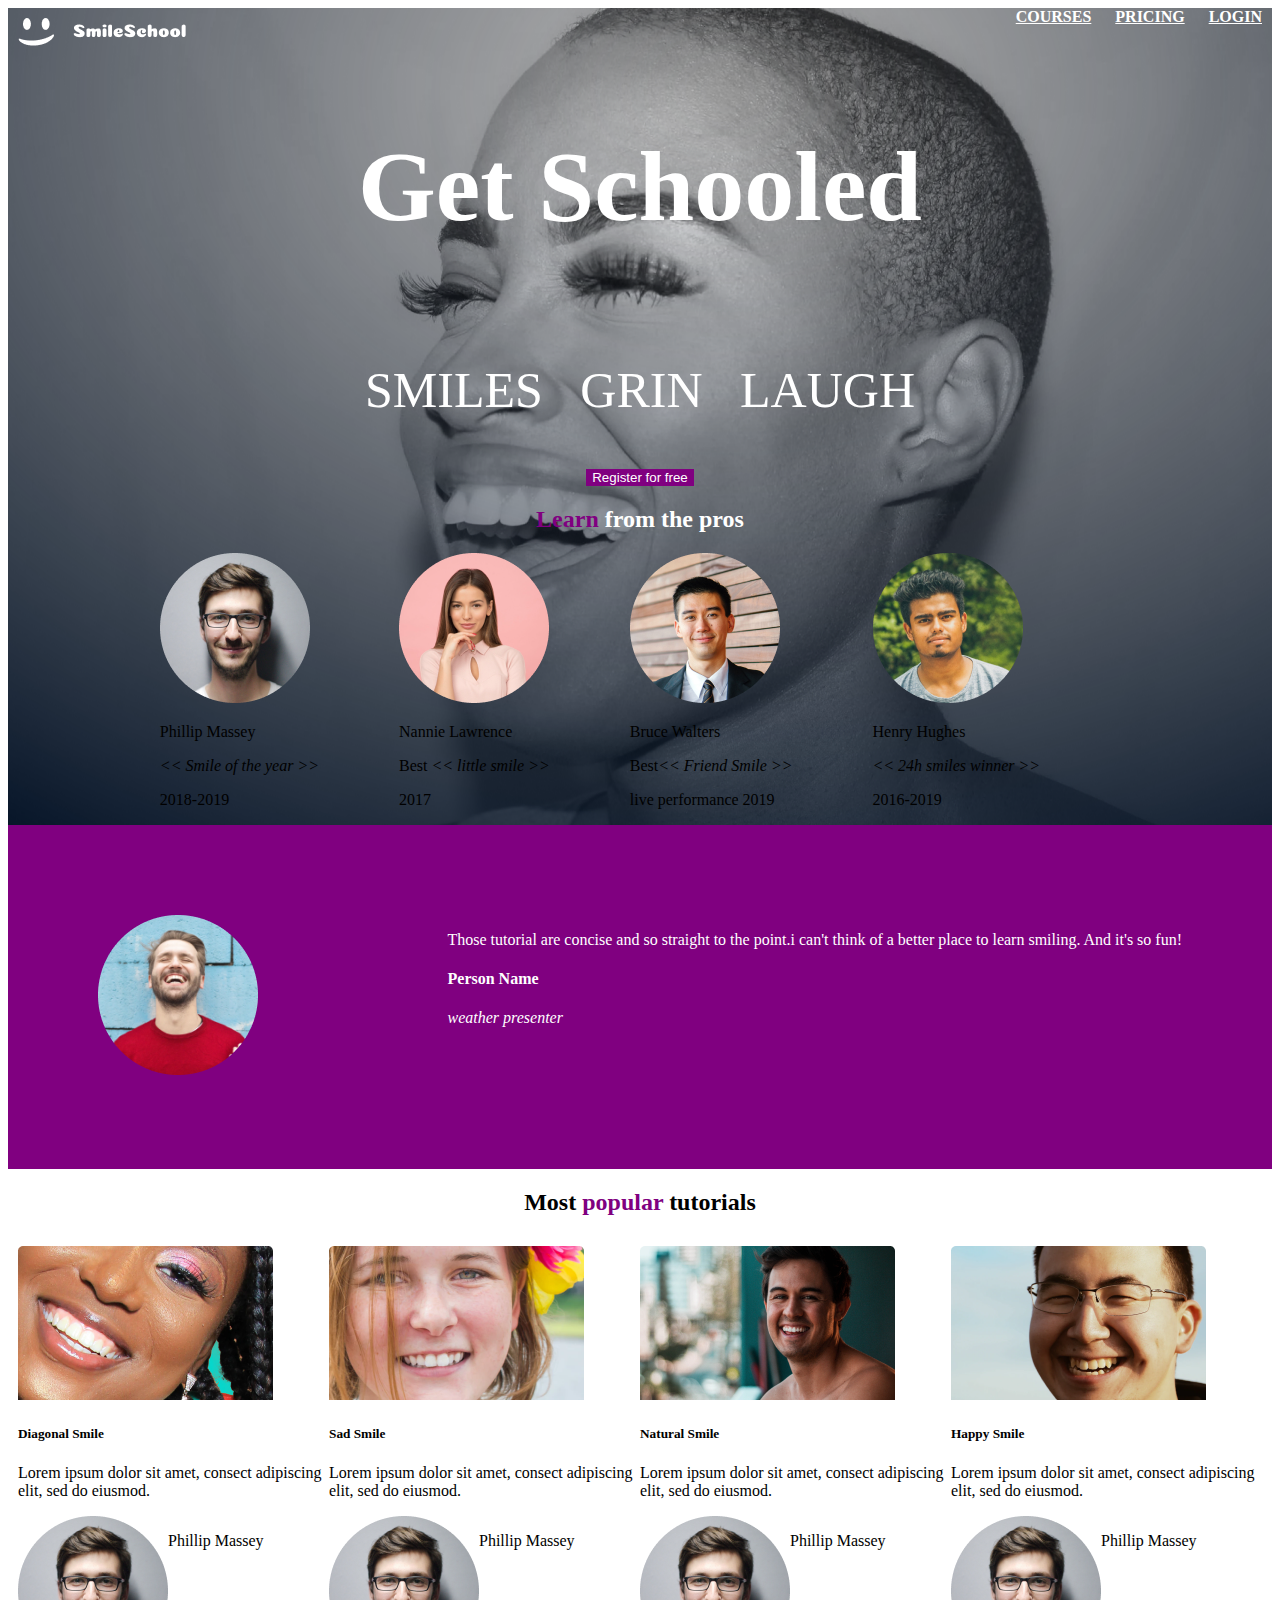
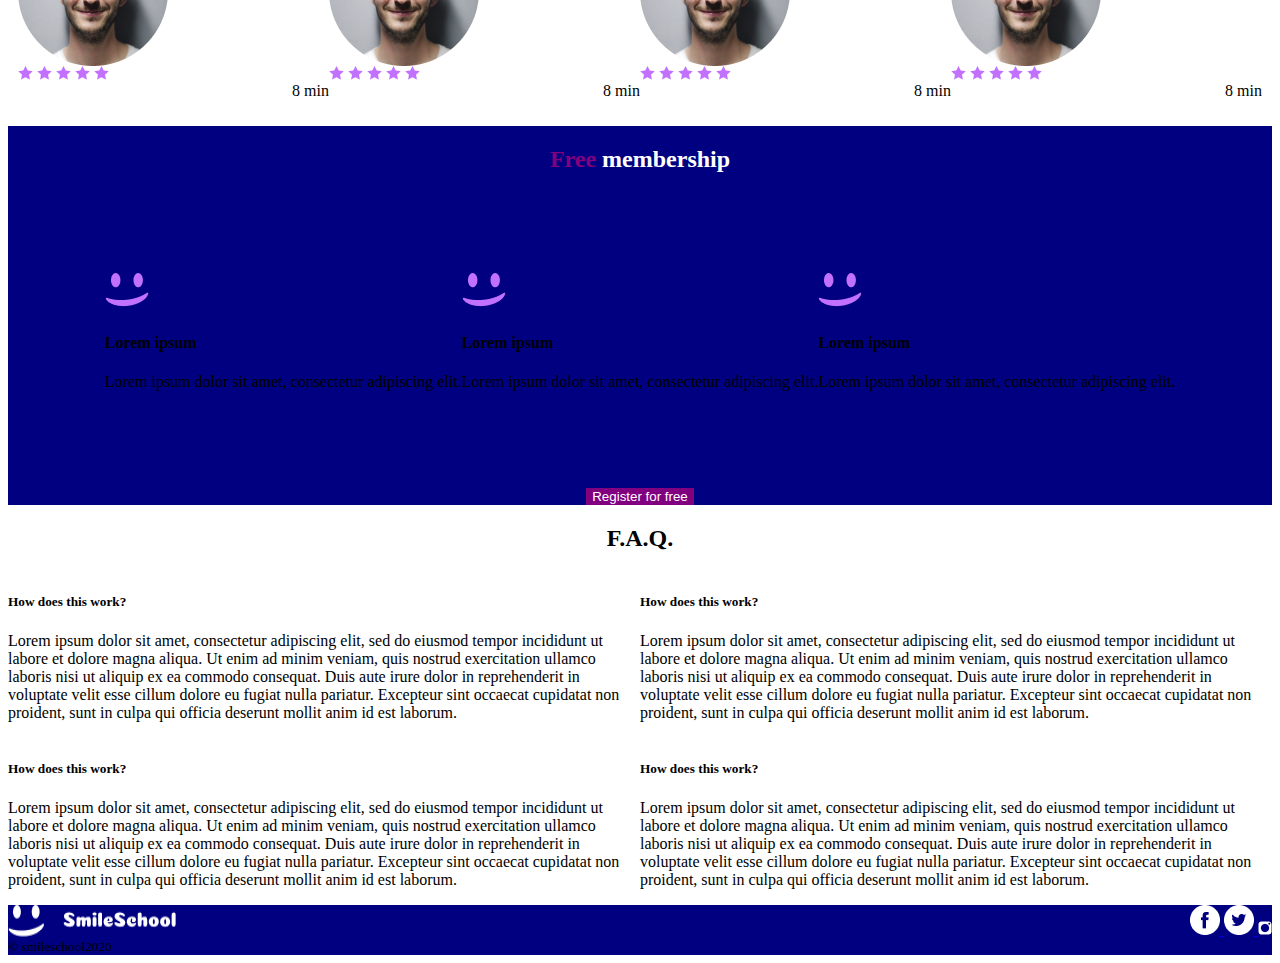
<file: css_advanced/index.html>
<!DOCTYPE html>
<html lang="zxx">
    <head>
        <meta charset="utf-8">
        <title> Get Schooled</title>
        <link rel="stylesheet" href="styles.css">
    </head>
    <body>
      <div class="banner">
        <header class="header">
            <!-- logo -->
            <div class="logo">
                <img src="../IMAGES/logo.png" alt="logo">
            </div>
            <!-- end of logo -->
            <!-- navigation link elements -->
            <nav class="nav-item">
                <a href="#">COURSES</a>
                <a href="#">PRICING</a>
                <a href="#">LOGIN</a>
            </nav>
            <!-- end of navigation link elements -->
        </header> 
            <section>
                <!-- first block elements -->
                <div class="main">
                    <!-- title website -->
                    <h1>Get Schooled</h1>
                    <!-- end of the title website-->
                     <div>
                        <p>SMILES&nbsp;&nbsp;&nbsp;GRIN&nbsp;&nbsp;&nbsp;LAUGH</p>
                     </div>
                    <button type="button">Register for free</button>
                </div> 
                <!-- end of first block --> 
                <!-- second block elements -->
                <div>
                    <h2 class="pros">
                        <span class="purple">Learn</span>
                        <span class="white">from the pros</span>
                    </h2>
                 <div class="award">   
                    <!--content 1 -->
                    <div class="Phillip">
                        <img src="../IMAGES/Phillip.png" alt="img1">
                        <p>Phillip Massey</p>
                        <p> <em><< Smile of the year >></em></p>
                        <p>2018-2019</p>
                    </div>
                    <!-- end of content 1 -->
                    <!-- content 2 -->
                    <div class="Nannie">
                        <img src="../IMAGES/Nannie.png" alt="img2">
                        <p>Nannie Lawrence</p>
                        <p>Best <em><< little smile >></em></p>
                        <p>2017</p>
                    </div>
                    <!-- end of content 2-->
                    <!-- content 3 -->
                    <div class="Bruce">
                        <img src="../IMAGES/Bruce.png" alt="img3">
                        <p>Bruce Walters</p>
                        <p>Best<em><< Friend Smile >></em></p>
                        <p>live performance 2019</p>
                    </div>
                    <!-- end of content 3 -->
                    <!-- content 4 -->
                    <div class="Henry">
                        <img src="../IMAGES/Henry.png" alt="img4">
                        <p>Henry Hughes</p>
                        <p><em><< 24h smiles winner >></em></p>
                        <p>2016-2019</p>
                    </div>
                    <!-- end of content 4 -->
                 </div>
                </div>
                <!-- end of second block -->
            </section>
         </div>  
            <section >
                <div class="testimonial">
                    <div>
                        <img src="../IMAGES/Weatherpresenter.png" alt="img5">
                    </div>
                    <div class="feedback">
                        <p>Those tutorial are concise and so straight to the point.i can't think of a better place to learn smiling. And it's so fun!</p>
                        <h4>Person Name</h4>
                        <p><i>weather presenter</i></p>
                    </div>
                </div>
            </section>
            <!-- start of section -->
         <section>  
                 <div>
                  <h2 class="tutorial-heading">
                    <span class="black">Most</span>
                    <span class="purple">popular</span>
                    <span class="black">tutorials</span>
                  </h2>
                 </div>
                 <div class="tutorial">
                     <!--Start of Diagnol Smile--> 
                       <div>
                         <img src="../IMAGES/Diagonalsmile.png" alt="Diagonalsmile">
                         <h5>Diagonal Smile</h5>
                         <p>Lorem ipsum dolor sit amet, consect adipiscing elit, sed do eiusmod.</p>
                         <div class="Massey">
                            <img src="../IMAGES/Phillip.png" alt="img1">
                            <p>Phillip Massey</p>
                         </div>
                         <div class="rating">
                            <div>
                                <img src="../IMAGES/Star_1.png" alt="Rating">
                                <img src="../IMAGES/Star_1.png" alt="Rating">
                                <img src="../IMAGES/Star_1.png" alt="Rating">
                                <img src="../IMAGES/Star_1.png" alt="Rating">
                                <img src="../IMAGES/Star_1.png" alt="Rating">
                            </div>
                            <p>8 min</p>
                        </div>    
                     </div>
                     <!--Start of Sad Smile-->
                     <div>
                        <img src="../IMAGES/Sadsmile.png" alt="Sadsmile">
                        <h5>Sad Smile</h5>
                        <p>Lorem ipsum dolor sit amet, consect adipiscing elit, sed do eiusmod.</p>
                        <div  class="Massey">
                            <img src="../IMAGES/Phillip.png" alt="img1">
                            <p>Phillip Massey</p>
                        </div>
                        <div class="rating">
                            <div>
                                <img src="../IMAGES/Star_1.png" alt="Rating">
                                <img src="../IMAGES/Star_1.png" alt="Rating">
                                <img src="../IMAGES/Star_1.png" alt="Rating">
                                <img src="../IMAGES/Star_1.png" alt="Rating">
                                <img src="../IMAGES/Star_1.png" alt="Rating">
                            </div>
                            <p>8 min</p>
                        </div> 
                     </div>
                     <!--Start of Natural Smile--> 
                     <div>
                        <img src="../IMAGES/Naturalsmile.png" alt="Naturalsmile">
                        <h5>Natural Smile</h5>
                        <p>Lorem ipsum dolor sit amet, consect adipiscing elit, sed do eiusmod.</p>
                        <div  class="Massey">
                            <img src="../IMAGES/Phillip.png" alt="img1">
                            <p>Phillip Massey</p>
                        </div>
                        <div class="rating">
                            <div>
                                <img src="../IMAGES/Star_1.png" alt="Rating">
                                <img src="../IMAGES/Star_1.png" alt="Rating">
                                <img src="../IMAGES/Star_1.png" alt="Rating">
                                <img src="../IMAGES/Star_1.png" alt="Rating">
                                <img src="../IMAGES/Star_1.png" alt="Rating">
                            </div>
                            <p>8 min</p>
                        </div> 
                     </div> 
                     <!--Start of Sad Smile-->   
                     <div>
                            <img src="../IMAGES/Happysmile.png" alt="Happysmile">
                            <h5>Happy Smile</h5>
                            <p>Lorem ipsum dolor sit amet, consect adipiscing elit, sed do eiusmod.</p>
                            <div  class="Massey">
                                <img src="../IMAGES/Phillip.png" alt="img1">
                                <p>Phillip Massey</p>
                            </div>
                            <div class="rating">
                                <div>
                                    <img src="../IMAGES/Star_1.png" alt="Rating">
                                    <img src="../IMAGES/Star_1.png" alt="Rating">
                                    <img src="../IMAGES/Star_1.png" alt="Rating">
                                    <img src="../IMAGES/Star_1.png" alt="Rating">
                                    <img src="../IMAGES/Star_1.png" alt="Rating">
                                </div>
                                <p>8 min</p>
                            </div> 
                        </div>
                 </div>
         </section>
            <!-- end of section-->
            <section>
              <div class="free-membership">
                <h2 class="membership-heading">
                    <span class="purple">Free</span>
                    <span class="white">membership</span>
                </h2>
                <div class="smiley">
                    <div>
                        <img src="../IMAGES/smile.png" alt="logo">
                        <h4>Lorem ipsum</h4>
                        <p>Lorem ipsum dolor sit amet, consectetur adipiscing elit.</p>
                    </div>
                    <div>
                        <img src="../IMAGES/smile.png" alt="logo">
                        <h4>Lorem ipsum</h4>
                        <p>Lorem ipsum dolor sit amet, consectetur adipiscing elit.</p>
                    </div>
                    <div>
                        <img src="../IMAGES/smile.png" alt="logo">
                        <h4>Lorem ipsum</h4>
                        <p>Lorem ipsum dolor sit amet, consectetur adipiscing elit.</p>
                    </div>                     
                </div>
                <div class="button">
                 <button type="button">Register for free</button>
                </div>
              </div>
            </section>
            <section>
                <h2>F.A.Q.</h2>
                <div>
                    <div class="FAQ">
                        <div>
                            <h5>How does this work?</h5>
                            <p>Lorem ipsum dolor sit amet, consectetur adipiscing elit, sed do eiusmod tempor incididunt ut labore et dolore magna aliqua. Ut enim ad minim veniam, quis nostrud exercitation ullamco laboris nisi ut aliquip ex ea commodo consequat. Duis aute irure dolor in reprehenderit in voluptate velit esse cillum dolore eu fugiat nulla pariatur. Excepteur sint occaecat cupidatat non proident, sunt in culpa qui officia deserunt mollit anim id est laborum.</p>
                        </div>
                        <div>
                            <h5>How does this work?</h5>
                            <p>Lorem ipsum dolor sit amet, consectetur adipiscing elit, sed do eiusmod tempor incididunt ut labore et dolore magna aliqua. Ut enim ad minim veniam, quis nostrud exercitation ullamco laboris nisi ut aliquip ex ea commodo consequat. Duis aute irure dolor in reprehenderit in voluptate velit esse cillum dolore eu fugiat nulla pariatur. Excepteur sint occaecat cupidatat non proident, sunt in culpa qui officia deserunt mollit anim id est laborum.</p>
                        </div>
                    </div>
                    <div class="FAQ">
                        <div>
                            <h5>How does this work?</h5>
                            <p>Lorem ipsum dolor sit amet, consectetur adipiscing elit, sed do eiusmod tempor incididunt ut labore et dolore magna aliqua. Ut enim ad minim veniam, quis nostrud exercitation ullamco laboris nisi ut aliquip ex ea commodo consequat. Duis aute irure dolor in reprehenderit in voluptate velit esse cillum dolore eu fugiat nulla pariatur. Excepteur sint occaecat cupidatat non proident, sunt in culpa qui officia deserunt mollit anim id est laborum.</p>
                        </div>
                        <div>
                            <h5>How does this work?</h5>
                            <p>Lorem ipsum dolor sit amet, consectetur adipiscing elit, sed do eiusmod tempor incididunt ut labore et dolore magna aliqua. Ut enim ad minim veniam, quis nostrud exercitation ullamco laboris nisi ut aliquip ex ea commodo consequat. Duis aute irure dolor in reprehenderit in voluptate velit esse cillum dolore eu fugiat nulla pariatur. Excepteur sint occaecat cupidatat non proident, sunt in culpa qui officia deserunt mollit anim id est laborum.</p>
                        </div>
                    </div>
                </div>
            </section>
        <footer>   
         <div class="footer">
            <div class="contact-us">
                <img src="../IMAGES/logo.png" alt="logo">
                <nav>
                    <a href="#"> <img src="../IMAGES/Facebook.png" alt="facebook"> </a>
                    <a href="#"> <img src="../IMAGES/Twitter.png" alt="twitter"> </a>
                    <a href="#"> <img src="../IMAGES/Instagram.png" alt="instagram"> </a>
                </nav>
            </div>
            <small class="small">
                &copy; smileschool2020
            </small>
        </div>
        </footer>
    </body>
</html>
</file>
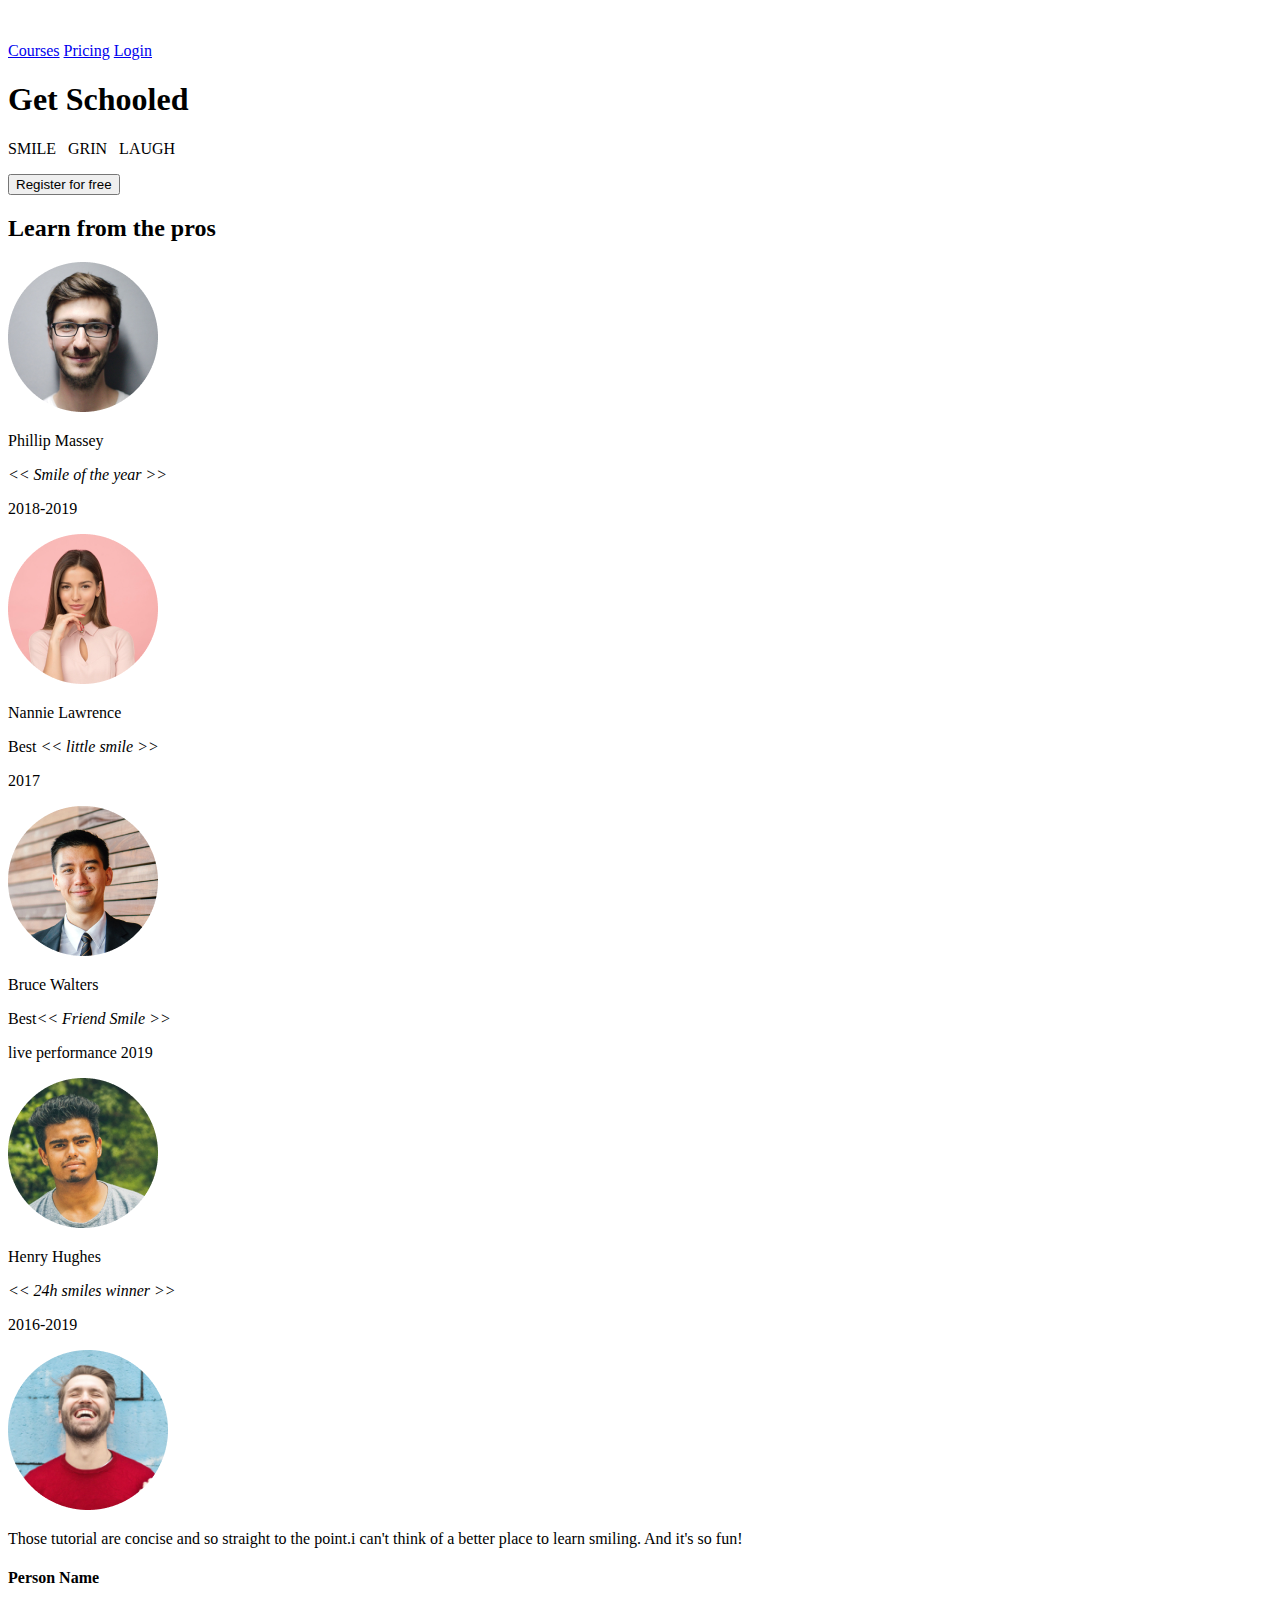
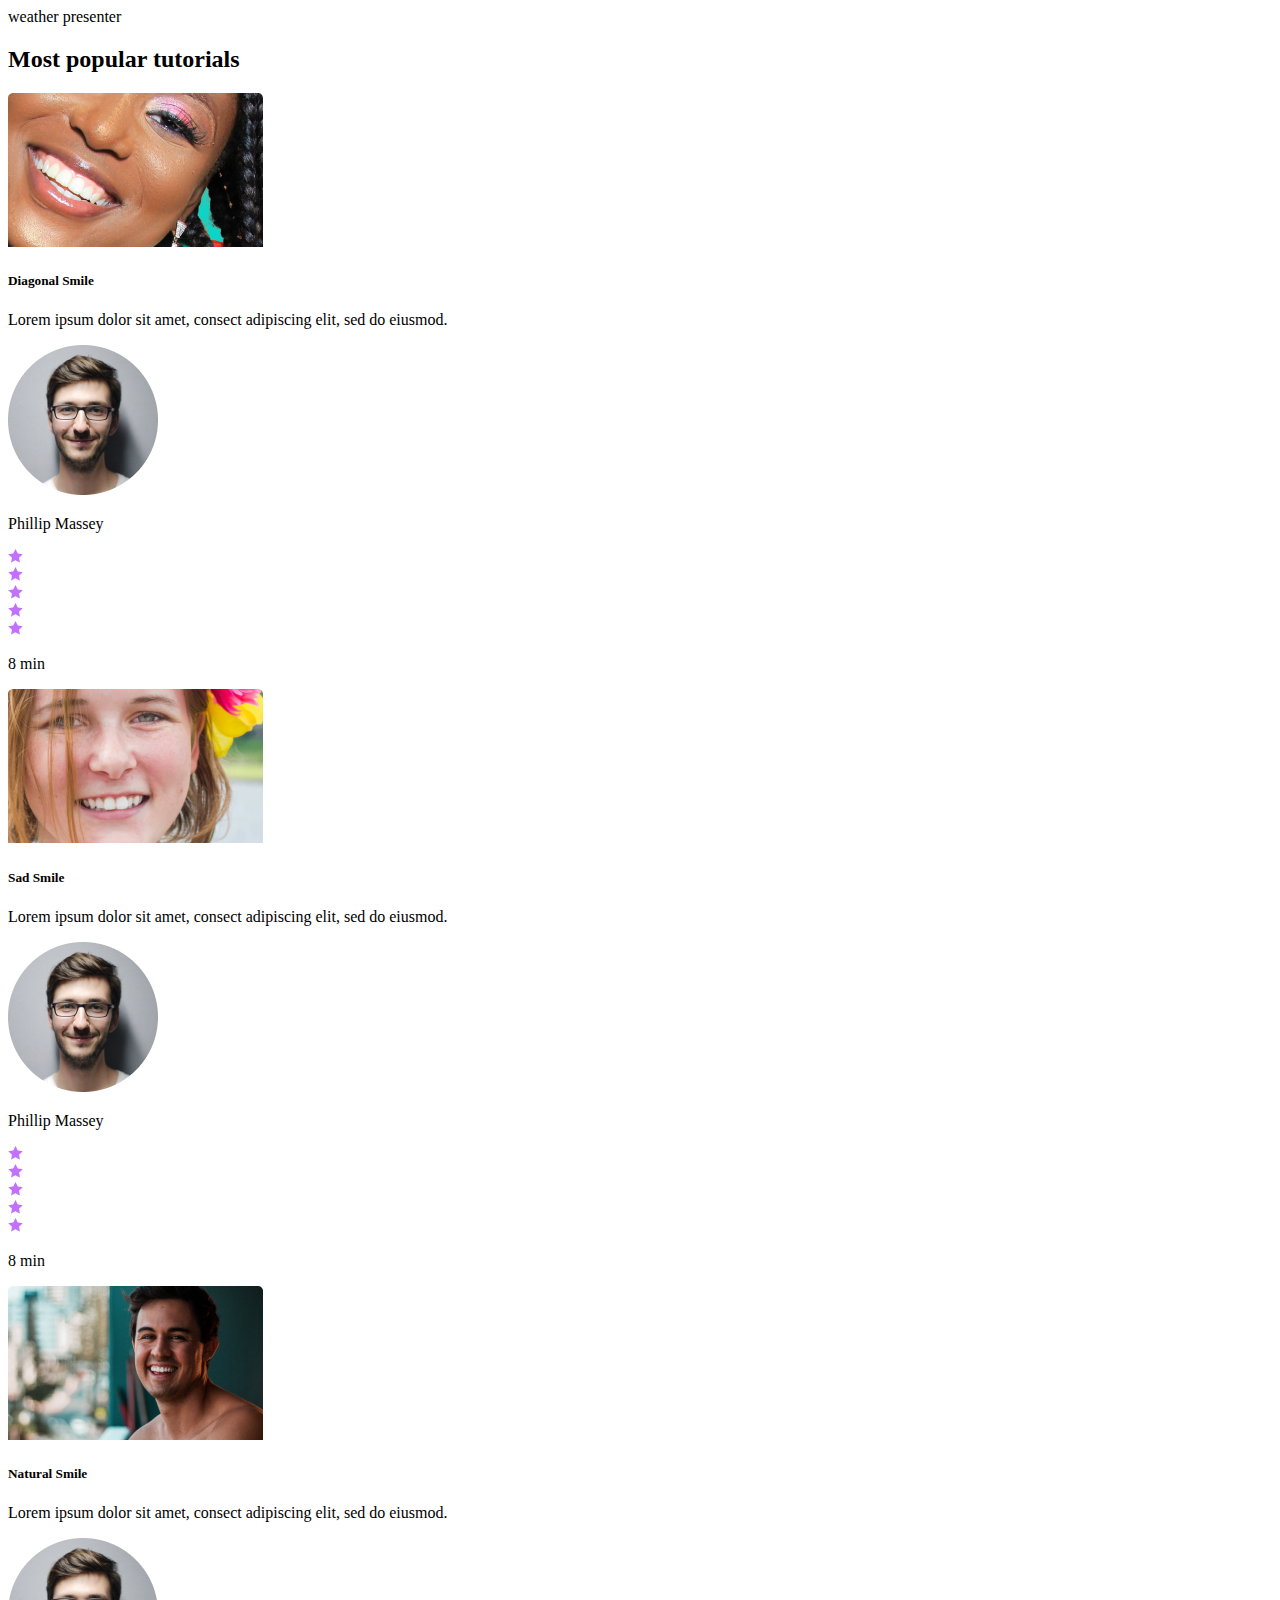
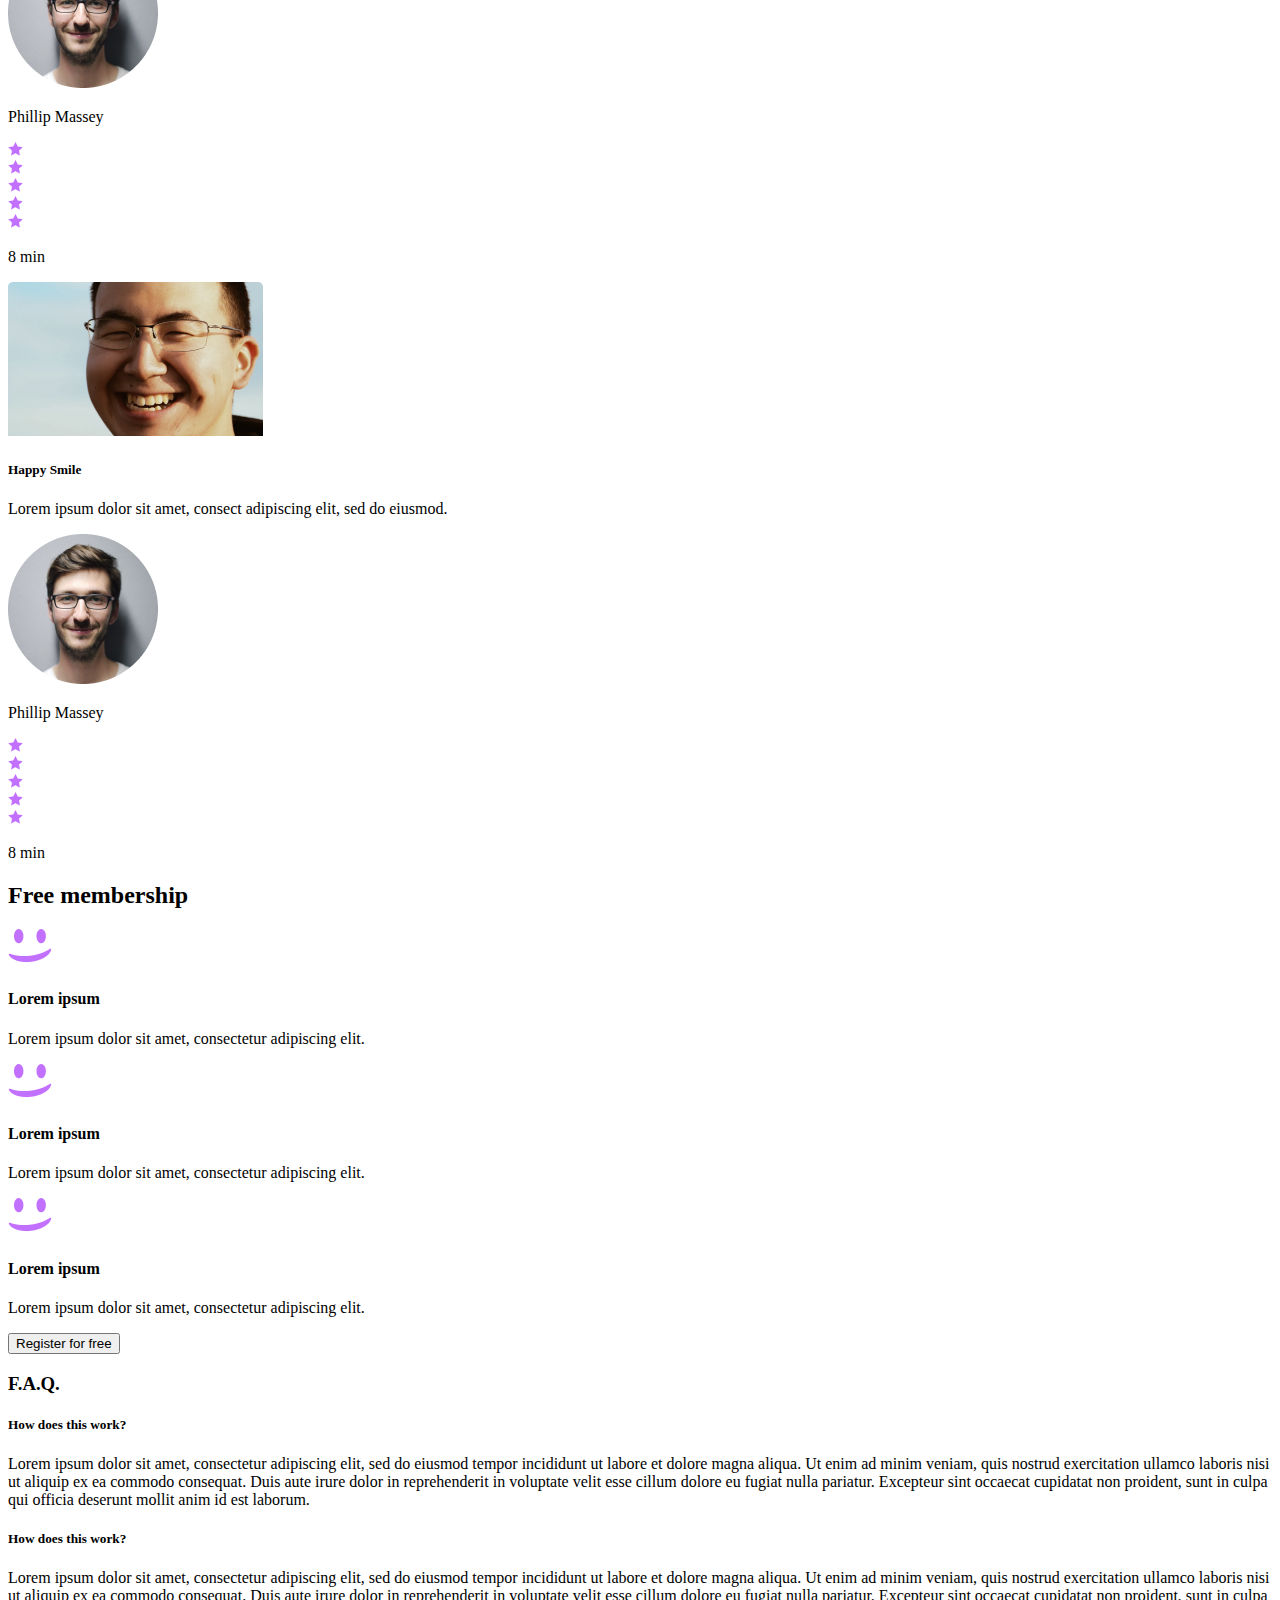
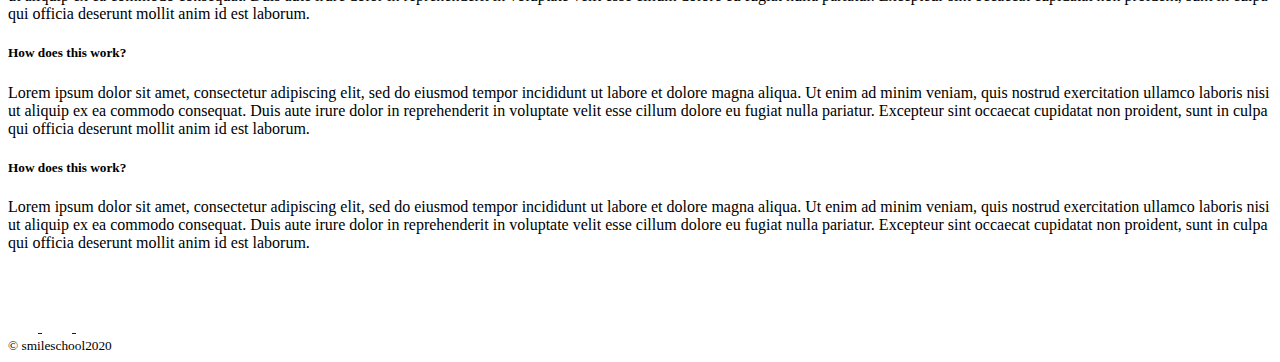
<file: html_advanced/index.html>
<!DOCTYPE html>
<html lang="zxx">
    <head>
        <meta charset="utf-8">
        <title> Get Schooled</title>
    </head>
    <body>
        <header>
            <!-- logo -->
            <div class="logo">
                <img src="../IMAGES/logo.png" alt="logo">
            </div>
            <!-- end of logo -->
            <!-- navigation link elements -->
            <nav>
                <a href="#">Courses</a>
                <a href="#">Pricing</a>
                <a href="#">Login</a>
            </nav>
            <!-- end of navigation link elements -->
        </header> 
        <main>
            <section>
                <!-- first block elements -->
                <div>
                    <!-- title website -->
                    <h1>Get Schooled</h1>
                    <!-- end of the title website-->
                     <div>
                        <p>SMILE&nbsp;&nbsp;&nbsp;GRIN&nbsp;&nbsp;&nbsp;LAUGH</p>
                     </div>
                    <button type="button">Register for free</button>
                </div> 
                <!-- end of first block --> 
                <!-- second block elements -->
                <div>
                    <h2>Learn from the pros</h2>
                    <!--content 1 -->
                    <div>
                        <img src="../IMAGES/Phillip.png" alt="img1">
                        <p>Phillip Massey</p>
                        <p> <em><< Smile of the year >></em></p>
                        <p>2018-2019</p>
                    </div>
                    <!-- end of content 1 -->
                    <!-- content 2 -->
                    <div>
                        <img src="../IMAGES/Nannie.png" alt="img2">
                        <p>Nannie Lawrence</p>
                        <p>Best <em><< little smile >></em></p>
                        <p>2017</p>
                    </div>
                    <!-- end of content 2-->
                    <!-- content 3 -->
                    <div>
                        <img src="../IMAGES/Bruce.png" alt="img3">
                        <p>Bruce Walters</p>
                        <p>Best<em><< Friend Smile >></em></p>
                        <p>live performance 2019</p>
                    </div>
                    <!-- end of content 3 -->
                    <!-- content 4 -->
                    <div>
                        <img src="../IMAGES/Henry.png" alt="img4">
                        <p>Henry Hughes</p>
                        <p><em><< 24h smiles winner >></em></p>
                        <p>2016-2019</p>
                    </div>
                    <!-- end of content 4 -->
                </div>
                <!-- end of second block -->
            </section>
            <section>
                <div>
                    <div>
                        <img src="../IMAGES/Weatherpresenter.png" alt="img5">
                    </div>
                    <div>
                        <p>Those tutorial are concise and so straight to the point.i can't think of a better place to learn smiling. And it's so fun!</p>
                        <h4>Person Name</h4>
                        <p>weather presenter</p>
                    </div>
                </div>
            </section>
            <!-- start of section -->
            <section>
                <h2>Most popular tutorials</h2>
                    <div>
                        <img src="../IMAGES/Diagonalsmile.png" alt="Diagonalsmile">
                        <h5>Diagonal Smile</h5>
                        <p>Lorem ipsum dolor sit amet, consect adipiscing elit, sed do eiusmod.</p>
                        <div>
                            <img src="../IMAGES/Phillip.png" alt="img1">
                            <p>Phillip Massey</p>
                        </div>
                        <div>
                            <div>
                                <img src="../IMAGES/Star_1.png" alt="Rating">
                            </div>
                            <div>
                                <img src="../IMAGES/Star_1.png" alt="Rating">
                            </div>
                            <div>
                                <img src="../IMAGES/Star_1.png" alt="Rating">
                            </div>
                            <div>
                                <img src="../IMAGES/Star_1.png" alt="Rating">
                            </div>
                            <div>
                                <img src="../IMAGES/Star_1.png" alt="Rating">
                            </div>
                            <p>8 min</p>
                        </div>      
                    </div>
                    <div>
                        <img src="../IMAGES/Sadsmile.png" alt="Sadsmile">
                        <h5>Sad Smile</h5>
                        <p>Lorem ipsum dolor sit amet, consect adipiscing elit, sed do eiusmod.</p>
                        <div>
                            <img src="../IMAGES/Phillip.png" alt="img1">
                            <p>Phillip Massey</p>
                        </div>
                        <div>
                            <div>
                                <img src="../IMAGES/Star_1.png" alt="Rating">
                            </div>
                            <div>
                                <img src="../IMAGES/Star_1.png" alt="Rating">
                            </div>
                            <div>
                                <img src="../IMAGES/Star_1.png" alt="Rating">
                            </div>
                            <div>
                                <img src="../IMAGES/Star_1.png" alt="Rating">
                            </div>
                            <div>
                                <img src="../IMAGES/Star_1.png" alt="Rating">
                            </div>
                            <p>8 min</p>
                        </div> 
                        <div>
                        <img src="../IMAGES/Naturalsmile.png" alt="Naturalsmile">
                        <h5>Natural Smile</h5>
                        <p>Lorem ipsum dolor sit amet, consect adipiscing elit, sed do eiusmod.</p>
                        <div>
                            <img src="../IMAGES/Phillip.png" alt="img1">
                            <p>Phillip Massey</p>
                        </div>
                        <div>
                            <div>
                                <img src="../IMAGES/Star_1.png" alt="Rating">
                            </div>
                            <div>
                                <img src="../IMAGES/Star_1.png" alt="Rating">
                            </div>
                            <div>
                                <img src="../IMAGES/Star_1.png" alt="Rating">
                            </div>
                            <div>
                                <img src="../IMAGES/Star_1.png" alt="Rating">
                            </div>
                            <div>
                                <img src="../IMAGES/Star_1.png" alt="Rating">
                            </div>
                            <p>8 min</p>
                        </div> 
                        <div>
                            <img src="../IMAGES/Happysmile.png" alt="Happysmile">
                            <h5>Happy Smile</h5>
                            <p>Lorem ipsum dolor sit amet, consect adipiscing elit, sed do eiusmod.</p>
                            <div>
                                <img src="../IMAGES/Phillip.png" alt="img1">
                                <p>Phillip Massey</p>
                            </div>
                            <div>
                                <div>
                                    <img src="../IMAGES/Star_1.png" alt="Rating">
                                </div>
                                <div>
                                    <img src="../IMAGES/Star_1.png" alt="Rating">
                                </div>
                                <div>
                                    <img src="../IMAGES/Star_1.png" alt="Rating">
                                </div>
                                <div>
                                    <img src="../IMAGES/Star_1.png" alt="Rating">
                                </div>
                                <div>
                                    <img src="../IMAGES/Star_1.png" alt="Rating">
                                </div>
                                <p>8 min</p>
                            </div> 
                        </div>
                    </div>
                </div>
            </section>
            <!-- end of section-->
            <section>
                <h2>Free membership</h2>
                <div>
                    <div>
                        <img src="../IMAGES/smile.png" alt="logo">
                        <h4>Lorem ipsum</h4>
                        <p>Lorem ipsum dolor sit amet, consectetur adipiscing elit.</p>
                    </div>
                    <div>
                        <img src="../IMAGES/smile.png" alt="logo">
                        <h4>Lorem ipsum</h4>
                        <p>Lorem ipsum dolor sit amet, consectetur adipiscing elit.</p>
                    </div>
                    <div>
                        <img src="../IMAGES/smile.png" alt="logo">
                        <h4>Lorem ipsum</h4>
                        <p>Lorem ipsum dolor sit amet, consectetur adipiscing elit.</p>
                    </div>                     
                </div>
                <button type="button">Register for free</button>
            </section>
            <section>
                <h3>F.A.Q.</h3>
                <div>
                    <div>
                        <div>
                            <h5>How does this work?</h5>
                            <p>Lorem ipsum dolor sit amet, consectetur adipiscing elit, sed do eiusmod tempor incididunt ut labore et dolore magna aliqua. Ut enim ad minim veniam, quis nostrud exercitation ullamco laboris nisi ut aliquip ex ea commodo consequat. Duis aute irure dolor in reprehenderit in voluptate velit esse cillum dolore eu fugiat nulla pariatur. Excepteur sint occaecat cupidatat non proident, sunt in culpa qui officia deserunt mollit anim id est laborum.</p>
                        </div>
                        <div>
                            <h5>How does this work?</h5>
                            <p>Lorem ipsum dolor sit amet, consectetur adipiscing elit, sed do eiusmod tempor incididunt ut labore et dolore magna aliqua. Ut enim ad minim veniam, quis nostrud exercitation ullamco laboris nisi ut aliquip ex ea commodo consequat. Duis aute irure dolor in reprehenderit in voluptate velit esse cillum dolore eu fugiat nulla pariatur. Excepteur sint occaecat cupidatat non proident, sunt in culpa qui officia deserunt mollit anim id est laborum.</p>
                        </div>
                    </div>
                    <div>
                        <div>
                            <h5>How does this work?</h5>
                            <p>Lorem ipsum dolor sit amet, consectetur adipiscing elit, sed do eiusmod tempor incididunt ut labore et dolore magna aliqua. Ut enim ad minim veniam, quis nostrud exercitation ullamco laboris nisi ut aliquip ex ea commodo consequat. Duis aute irure dolor in reprehenderit in voluptate velit esse cillum dolore eu fugiat nulla pariatur. Excepteur sint occaecat cupidatat non proident, sunt in culpa qui officia deserunt mollit anim id est laborum.</p>
                        </div>
                        <div>
                            <h5>How does this work?</h5>
                            <p>Lorem ipsum dolor sit amet, consectetur adipiscing elit, sed do eiusmod tempor incididunt ut labore et dolore magna aliqua. Ut enim ad minim veniam, quis nostrud exercitation ullamco laboris nisi ut aliquip ex ea commodo consequat. Duis aute irure dolor in reprehenderit in voluptate velit esse cillum dolore eu fugiat nulla pariatur. Excepteur sint occaecat cupidatat non proident, sunt in culpa qui officia deserunt mollit anim id est laborum.</p>
                        </div>
                    </div>
                </div>
            </section>
        </main>  
        <footer>
            <div>
                <img src="../IMAGES/logo.png" alt="logo">
                <nav>
                    <a href="#"> <img src="../IMAGES/Facebook.png" alt="facebook"> </a>
                    <a href="#"> <img src="../IMAGES/Twitter.png" alt="twitter"> </a>
                    <a href="#"> <img src="../IMAGES/Instagram.png" alt="instagram"> </a>
                </nav>
            </div>
            <small>&copy; smileschool2020</small>
        </footer>
    </body>
</html>
</file>
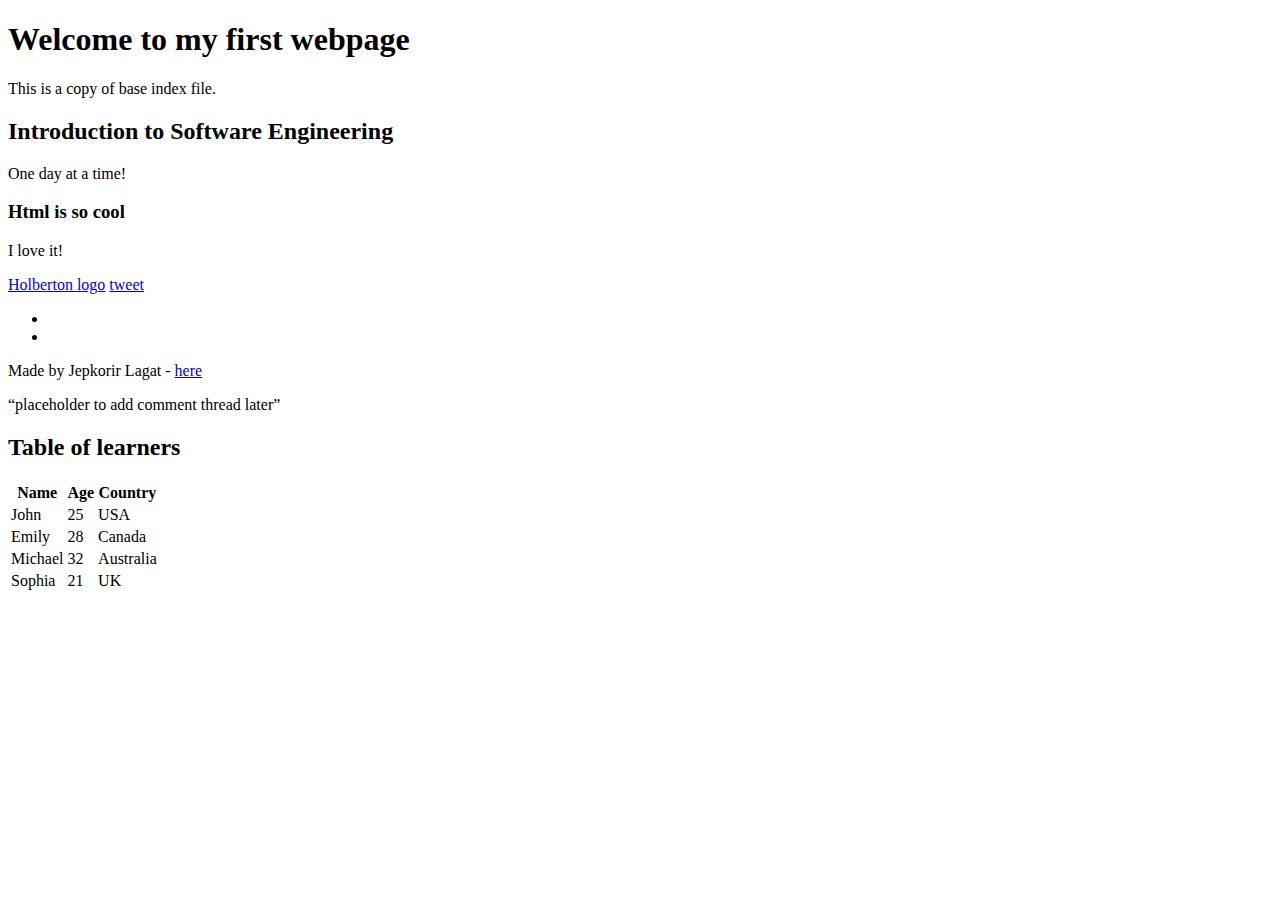
<file: html_basic/index.html>
<!DOCTYPE html>
<html lang="en">
    <head>
        <meta charset="UTF-8">
        <title> My first webpage</title>
    </head>
    <body>
        <h1>Welcome to my first webpage</h1>
        <p>This is a copy of base index file.</p>
        <h2> Introduction to Software Engineering</h2>
        <p>One day at a time!</p>
        <h3>Html is so cool</h3>
        <p>I love it!</p>
        <a href="https://www.holbertonschool.com/holberton-logo.png"> Holberton logo</a>
       <a href="/home/lagat/Desktop/ISWE/alx_html_css/html_basic/tweets.html">tweet</a>
       <header>
        <ul>
            <li> <a href="/home/lagat/Desktop/ISWE/alx_html_css/html_basic/tweets.html"></a></li>
            <li> <a href="/home/lagat/Desktop/ISWE/alx_html_css/html_basic/base_index.html"></a></li>
        </ul>
    </header>
    <footer>
        <p>Made by Jepkorir Lagat - <a href="https://github.com/Jepkor1r" target="_blank">here</a></p>
    </footer>
    <main>
        <aside>“placeholder to add comment thread later”</aside>
        <article>
            <h2>Table of learners</h2>
            <table>
                <thead>
                    <tr>
                        <th>Name</th>
                        <th>Age</th>
                        <th>Country</th>
                    </tr>
                </thead>
                <tbody>
                    <tr>
                        <td>John</td>
                        <td>25</td>
                        <td>USA</td>
                    </tr>
                    <tr>
                        <td>Emily</td>
                        <td>28</td>
                        <td>Canada</td>
                    </tr>
                    <tr>
                        <td>Michael</td>
                        <td>32</td>
                        <td>Australia</td>
                    <tr>
                        <td>Sophia</td>
                        <td>21</td>
                        <td>UK</td>
                    </tr>
                </tbody>
            </table>
        </article>
    </main>
    </body>
</html>
</file>
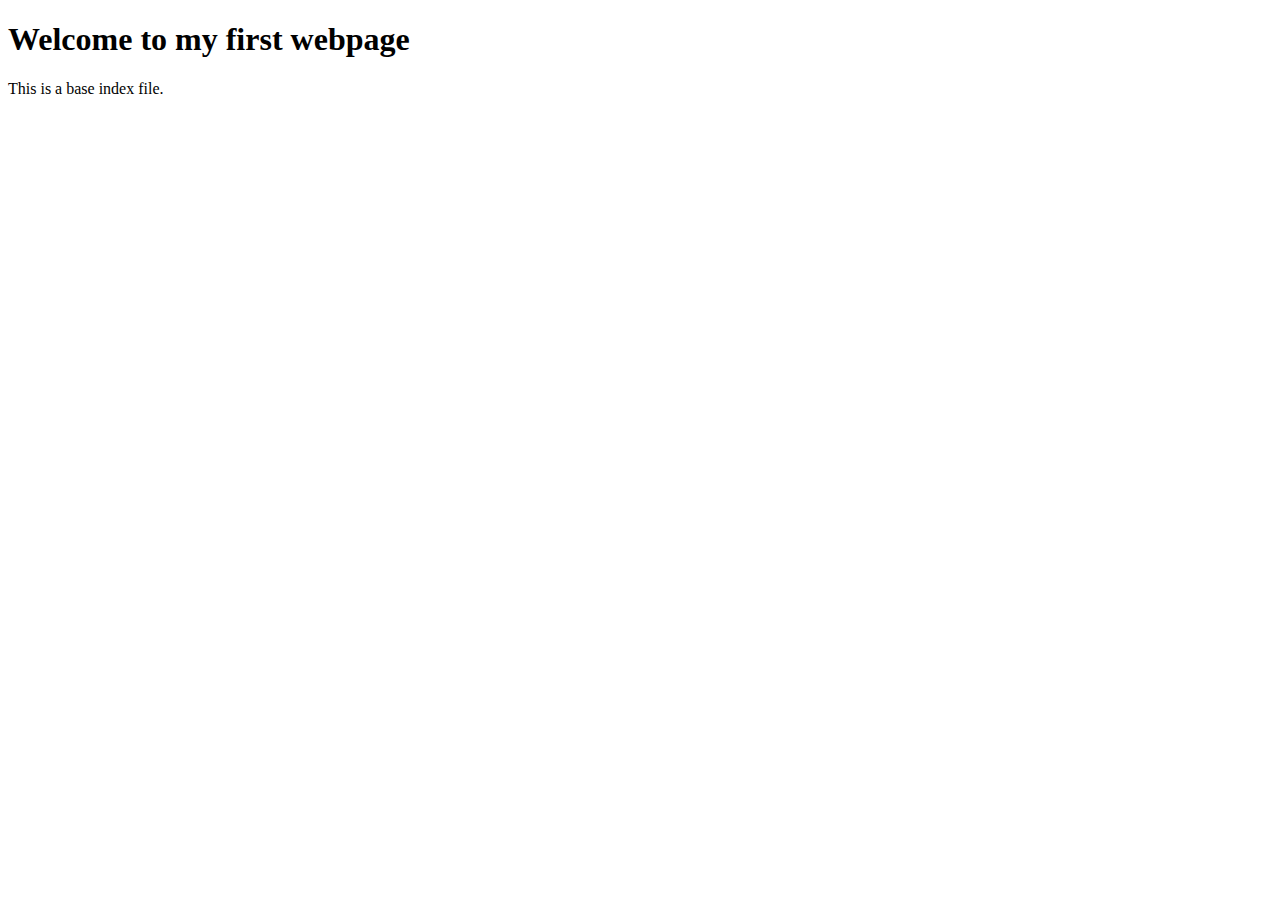
<file: html_basic/base_index.html>
<!DOCTYPE html>
<html lang="en">
    <head>
        <meta charset="UTF-8">
        <title> My first webpage</title>
    </head>
    <body>
        <h1>Welcome to my first webpage</h1>
        <p>This is a base index file.</p>
    </body>
</html>
</file>
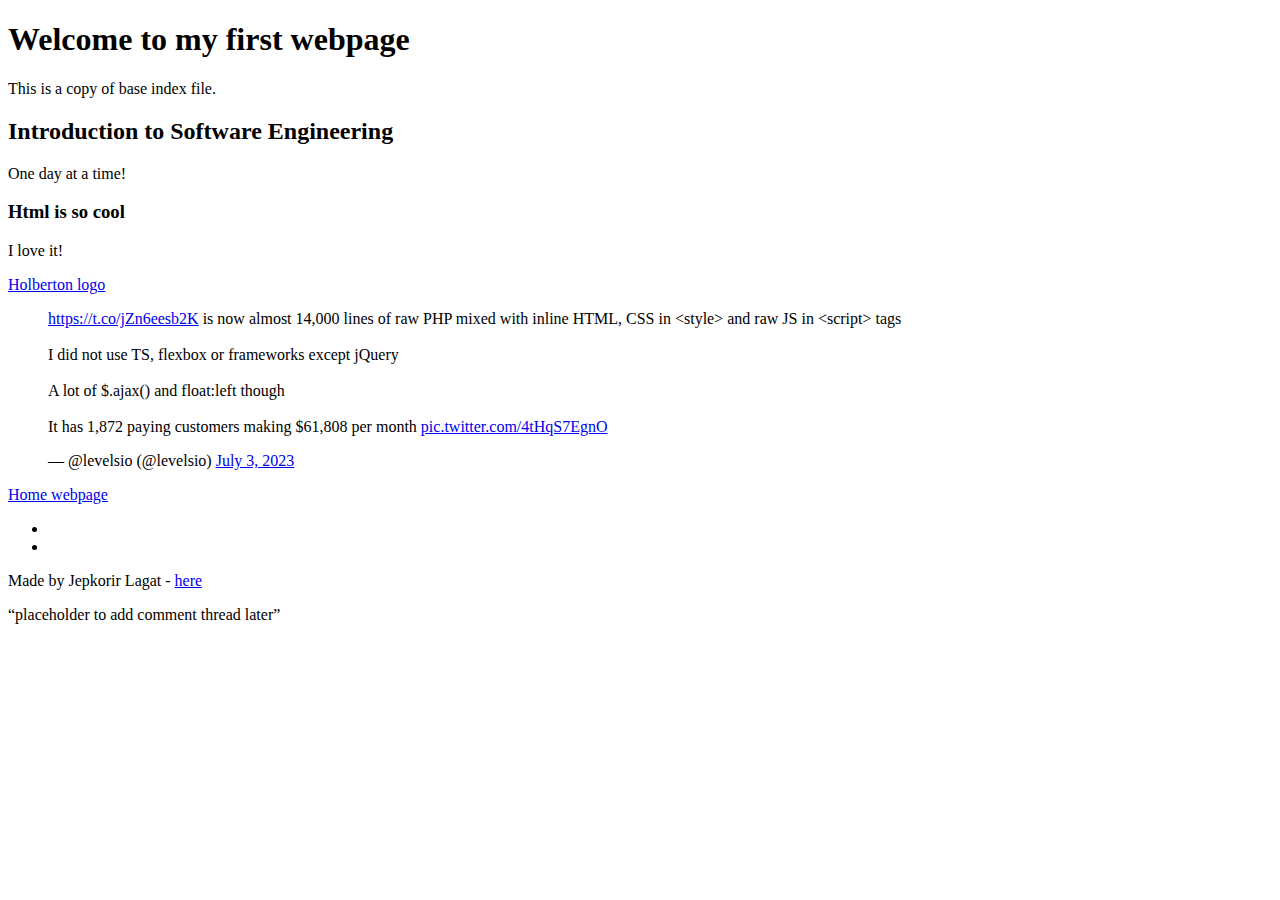
<file: html_basic/tweets.html>
<!DOCTYPE html>
<html lang="en">
    <head>
        <meta charset="UTF-8">
        <title> My first webpage</title>
    </head>
    <body>
        <h1>Welcome to my first webpage</h1>
        <p>This is a copy of base index file.</p>
        <h2> Introduction to Software Engineering</h2>
        <p>One day at a time!</p>
        <h3>Html is so cool</h3>
        <p>I love it!</p>
        <a href="https://www.holbertonschool.com/holberton-logo.png"> Holberton logo</a>
        <blockquote class="twitter-tweet"><p lang="en" dir="ltr"><a href="https://t.co/jZn6eesb2K">https://t.co/jZn6eesb2K</a> is now almost 14,000 lines of raw PHP mixed with inline HTML, CSS in &lt;style&gt; and raw JS in &lt;script&gt; tags<br><br>I did not use TS, flexbox or frameworks except jQuery<br><br>A lot of $.ajax() and float:left though<br><br>It has 1,872 paying customers making $61,808 per month <a href="https://t.co/4tHqS7EgnO">pic.twitter.com/4tHqS7EgnO</a></p>&mdash; @levelsio (@levelsio) <a href="https://twitter.com/levelsio/status/1675829733668319233?ref_src=twsrc%5Etfw">July 3, 2023</a></blockquote> <script async src="https://platform.twitter.com/widgets.js"></script> 
        <a href="/home/lagat/Desktop/ISWE/alx_html_css/html_basic/index.html"> Home webpage</a>
        <header>
            <ul>
                <li> <a href="/home/lagat/Desktop/ISWE/alx_html_css/html_basic/base_index.html"></a></li>
                <li> <a href="/home/lagat/Desktop/ISWE/alx_html_css/html_basic/index.html"></a></li>
            </ul>
        </header>
        <footer>
            <p>Made by Jepkorir Lagat - <a href="https://github.com/Jepkor1r" target="_blank">here</a></p>
        </footer>
        <main>
            <aside>“placeholder to add comment thread later”</aside>
        </main>
    </body>
</html>
</file>
<file: css_advanced/styles.css>
/* Banner
   ================ */

   .banner {
    background-image: url(../IMAGES/background.png);
    background-size: auto;
    background-repeat: no-repeat;
   }

/* Header
   ================= */
   
   .header {
    display: flex;
    justify-content: space-between;
   }

   .logo {
    font-size: medium;
    margin: 10px;
   }

/* Navigation
   ================= */

   .nav-item a {
    color: white;
    padding: 10px;
    font-weight: bold;
   } 

/*  Main
   ================= */
   
   .main {
    display: flex;
    flex-direction: column;
    align-items: center;
   }

   h1 {
      color: white;
      font-size: 100px;
      font-weight: 100px;
   }

   .main p {
     color: white;
     font-size: 50px;
     font-weight: 50px;
   }

   .main button {
      background-color: purple;
      color: white;
      border: none;
   }

/*  Pros Awards 
   ============== */
   
   .pros {
      text-align: center;
   }

   .purple {
   color: purple;
   }

   .white {
    color: white;
   }

   .award {
    display: flex;
    flex-direction: row;
    justify-content: center;
   }
   
   .Phillip, .Nannie, .Bruce, .Henry{
      margin-right: 80px;
   }


/* Review
 ================== */

 .testimonial {
   display: flex;
     justify-content: space-between;
     padding: 10px;
   background-color: purple;  
 }

   .testimonial img {
      margin: 80px;
   }

   .feedback {
      color: white;
      margin: 80px;
   }

   /* Tutorials
   ================= */
 
   .tutorial-heading {
      text-align: center;
   }

   .black {
      color: black;
   }

   .purple{
      color: purple;
   }

   .tutorial {
      display: flex;
      justify-content: space-between;
      padding: 10px;
   }

   .Massey {
      display: flex;
   }

   .rating {
      display: flex;
      justify-content: space-between;
   }

   /*Free membership
   =================== */

   .free-membership{
      display: flex;
      flex-direction: column;
      justify-content: space-between;
      align-items: center;
      background-color: navy;
   }

   .membership-heading {
      text-align: center;
   }

   .smiley {
      display: flex;
      margin: 80px;
   }

   .free-membership button {
      background-color: purple;
      color: white;
      border: none;
   }

   /* FAQ
   ================ */
   h2{
      text-align: center;
   }
   
   .FAQ{
      display: flex;
      justify-content: space-between;
   }
/*Footer
 ================== */
   .footer{
      background-color: navy;
   }

  .contact-us {
   display: flex;
   justify-content: space-between;
  }

  .small{
   display: flex;
   justify: center;
  }
</file>
